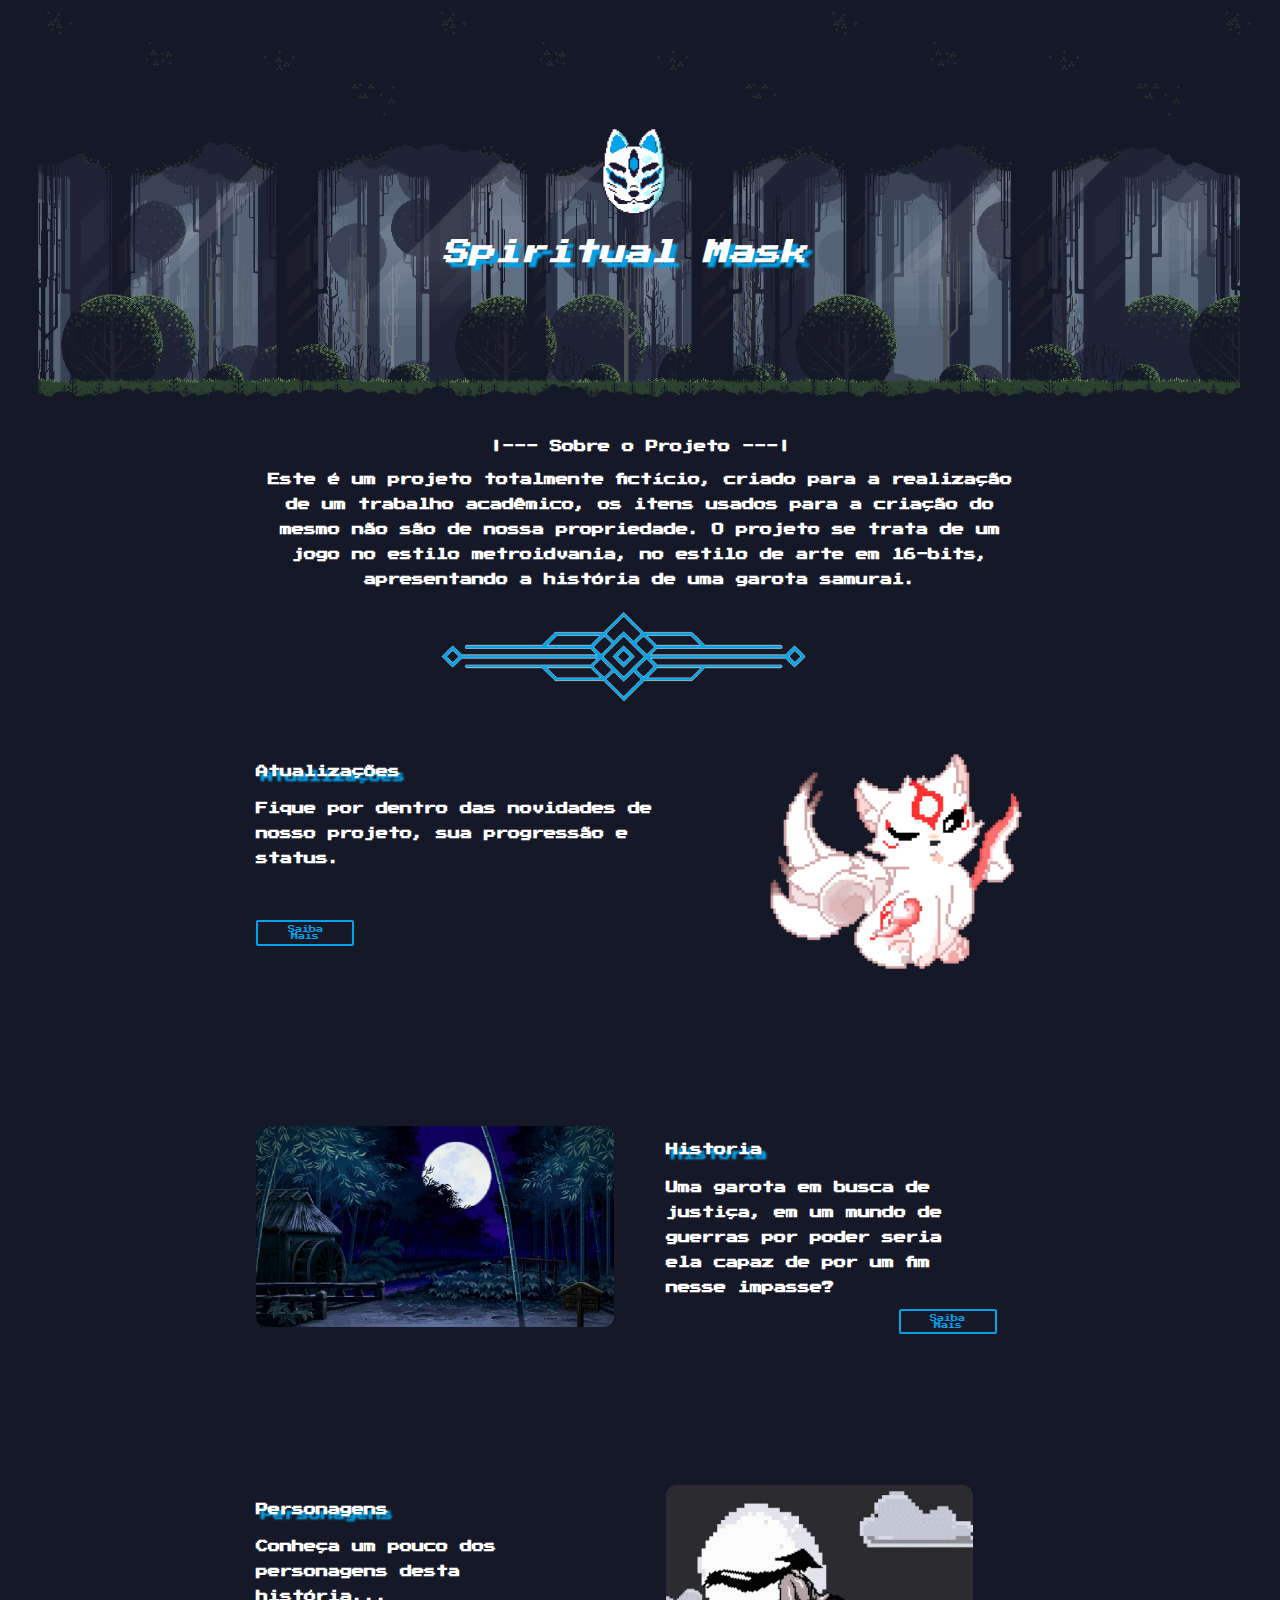
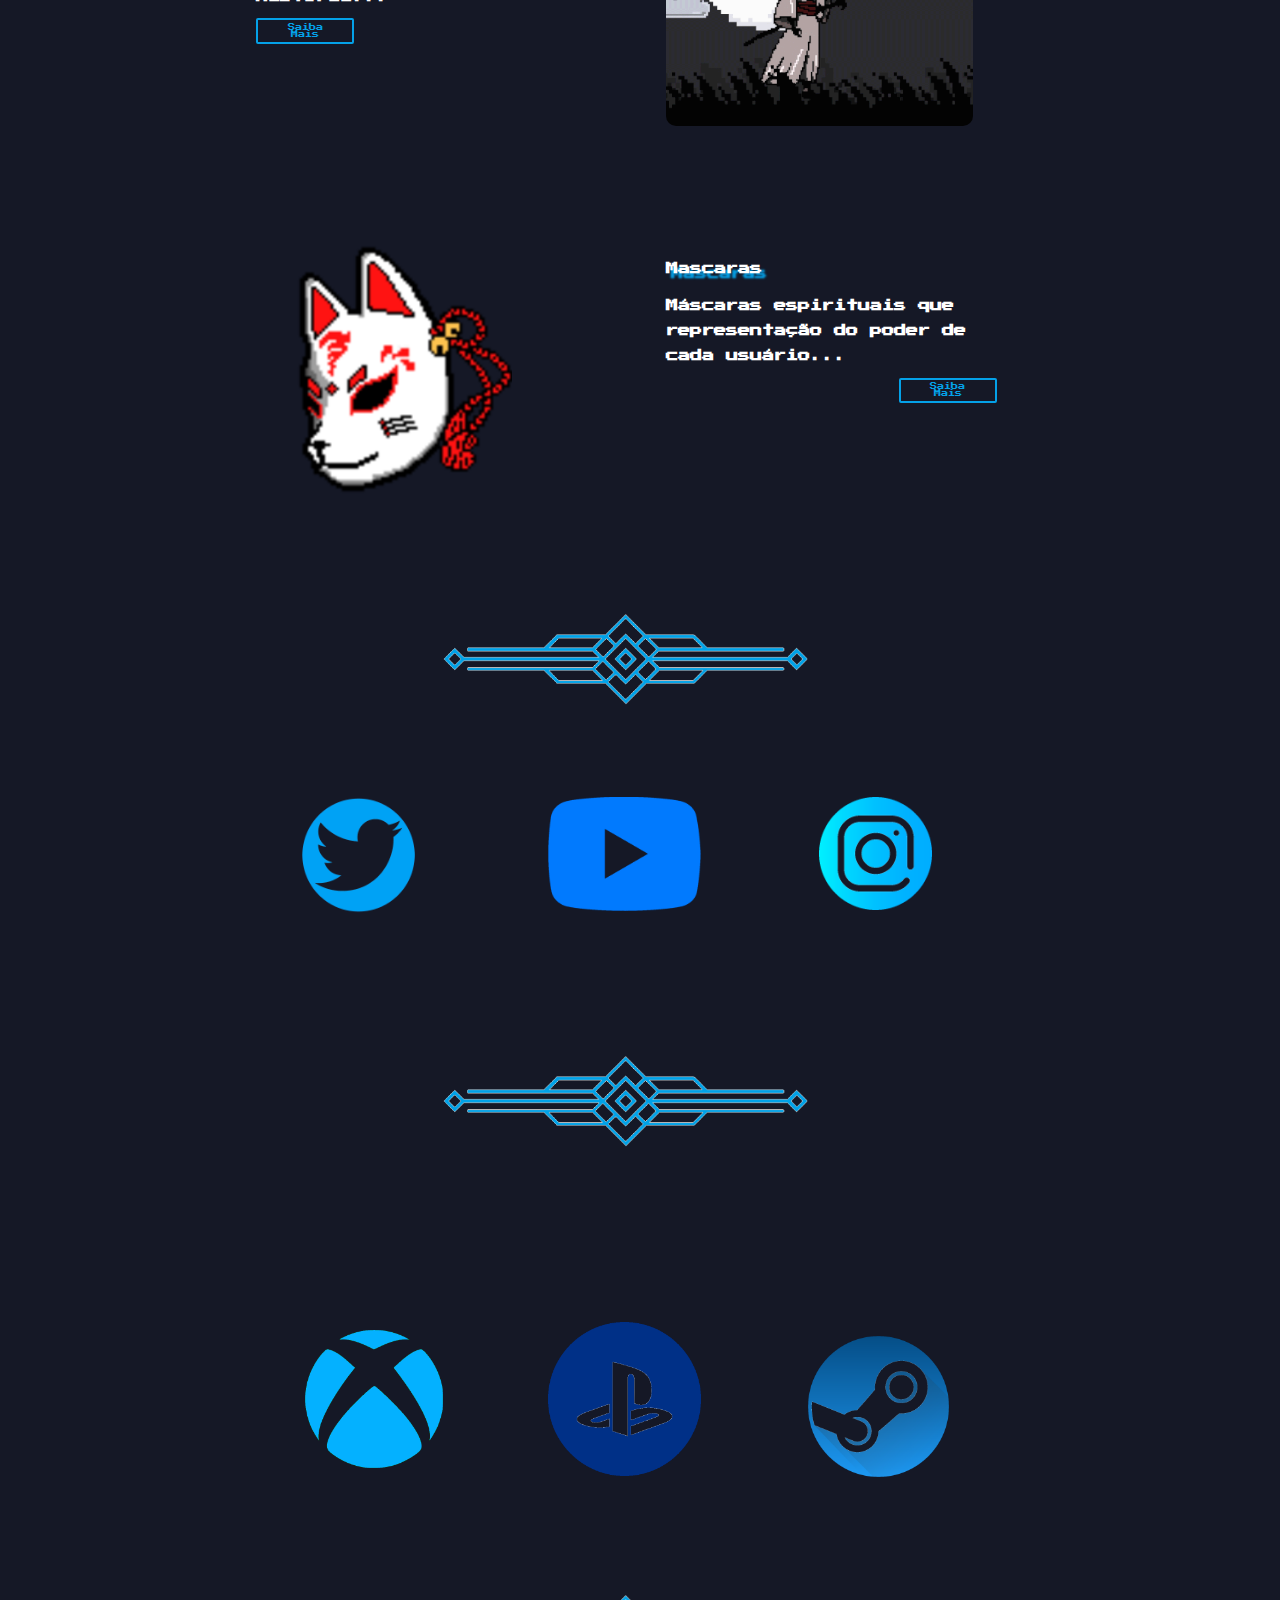
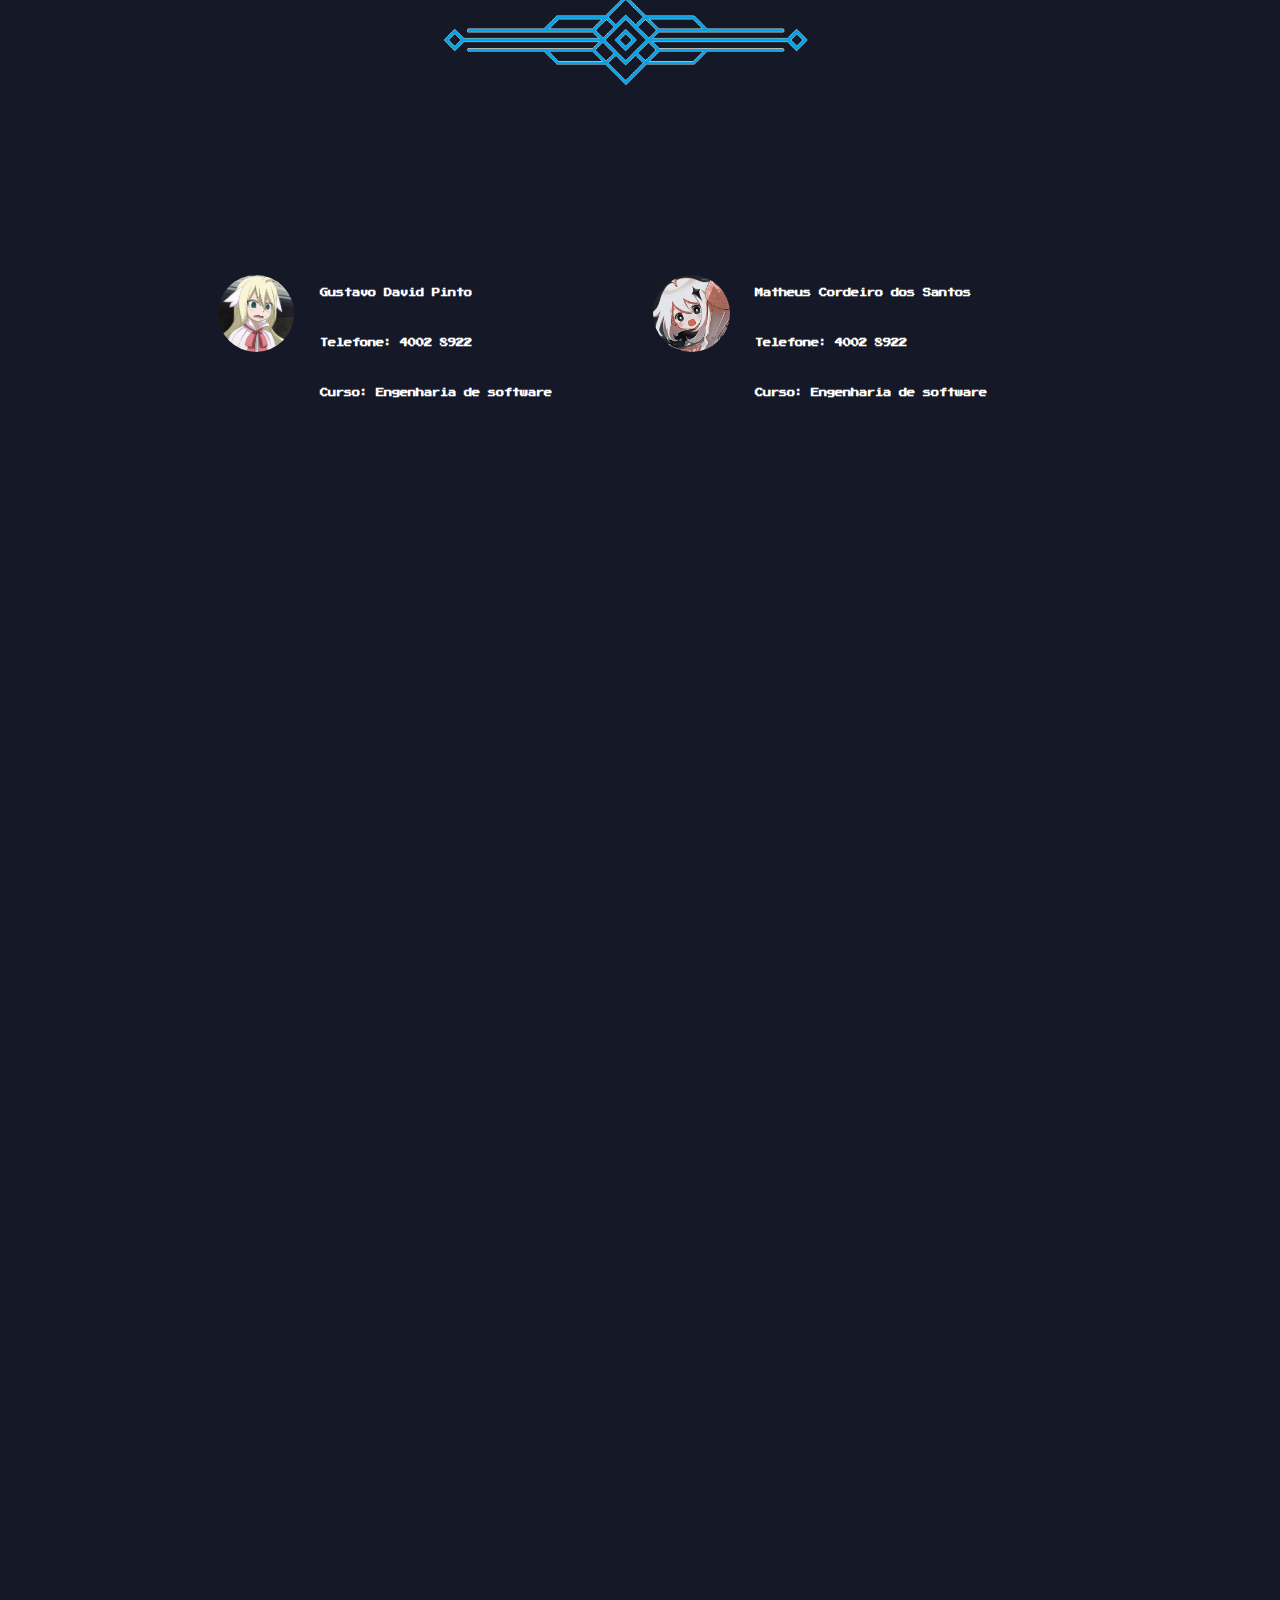
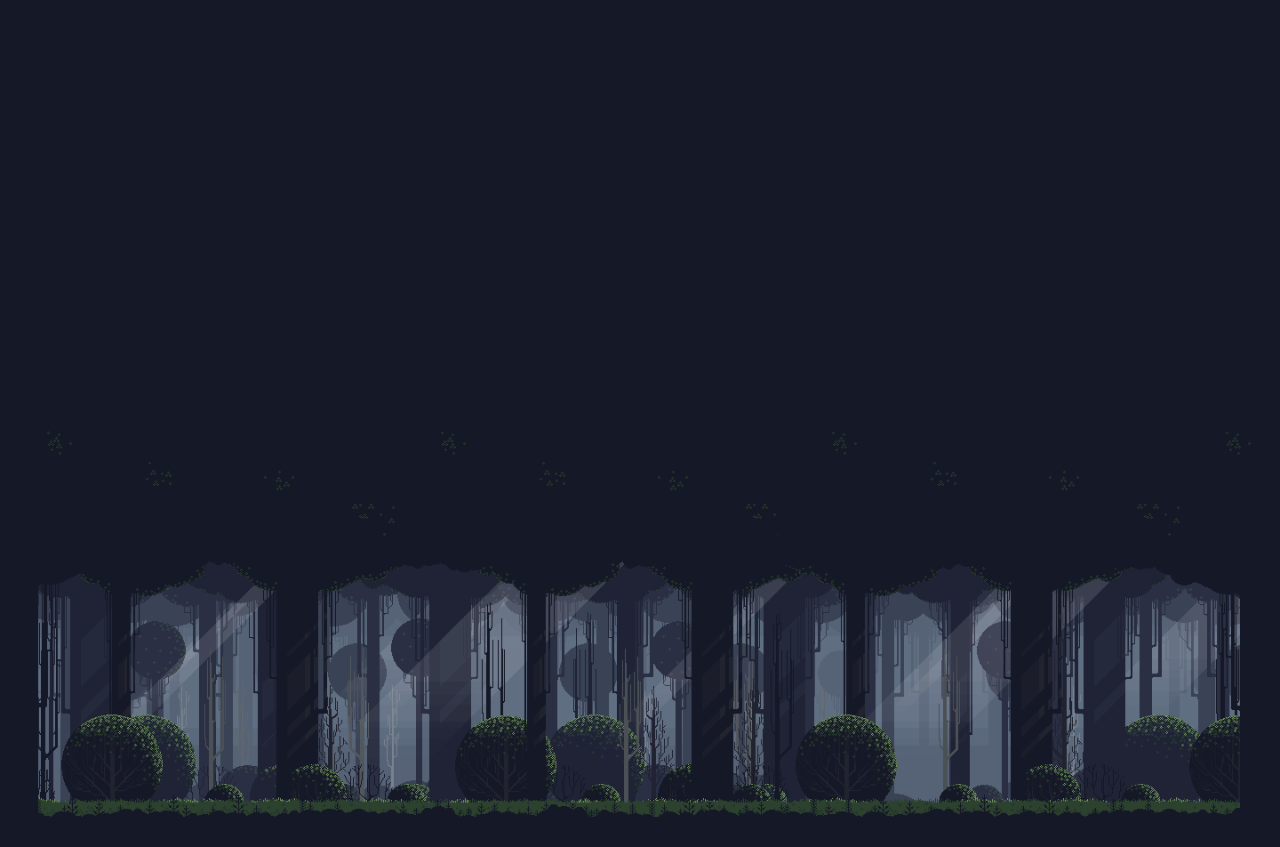
<file: index.html>
<!DOCTYPE html>

<html lang="pt-br">

<head>
    <meta charset="utf-8">
    <meta name="viewport" content="width=device-width">
    <title>Spiritual Mask</title>
    <link rel="stylesheet" href="style.css">
    <link rel="shortcut icon" href="Imagens/ImagensMascaras/KitsuneMask.png">
</head>

<body>
    <header class="ContainerTitulo">

        <header class="ImagemFundo">
            <img src="Imagens/ImagensFundo/Titulo.png">
        </header>

        <header class="MaskKitsune">
            <a href="index.html">
                <img src="Imagens/ImagensMascaras/KitsuneMask.png">
            </a>
        </header>

        <header class="textLink">
            <h1>
                <p><a href="index.html"> Spiritual Mask</a></p>
            </h1>
        </header>
    </header>

    <!------------------------------------------------------------------------------------------------------------------------------------------------------------------------>

    <main class="ContainMain">
        <main class="SobreProjeto">
            <h1><a>|--- Sobre o Projeto ---|</a></h1>

            <h1><a>Este é um projeto totalmente fictício, criado para a realização de um trabalho acadêmico, os itens
                    usados para a criação do mesmo não são de nossa propriedade.
                    O projeto se trata de um jogo no estilo metroidvania, no estilo de arte em 16-bits, apresentando a
                    história de uma garota samurai.
                </a></h1>
        </main>
      
      <main class="SeparadorAtualizacoes">
                <img src="Imagens/ImagensFundo/Separador.png">
            </main>

        <!------------------------------------------------------------------------------------------------------------------------------------------------------------------------>

        <main class="Atualizacoes">
          
            <main class="ImagemAtualizacoes">

                <img src="Imagens/ImagensPersonagens/kitsune.png">

            </main>
            <main class="TextoAtualizacoes">
                <h1> <a>
                        <p>
                            Atualizações
                        </p>
                    </a></h1>

                <h1> <a>
                        Fique por dentro das novidades de nosso projeto, sua progressão e status.
                    </a></h1>

                <main class="btAtualizacao">
                    <a href='Construcao.html'><button>Saiba Mais</button></a>
                </main>
            </main>
        </main>

        <!------------------------------------------------------------------------------------------------------------------------------------------------------------------------>

        <main class="Historia">
            <main class="ImagemHistoria">

                <img src="Imagens/ImagensFundo/Cenario.png">

            </main>
            <main class="TextoHistoria">
                <h1> <a>
                        <p>
                            Historia
                        </p>
                    </a></h1>

                <h1> <a>
                        Uma garota em busca de justiça, em um mundo de guerras por poder seria ela
                        capaz de por um fim nesse impasse?
                    </a></h1>

                <main class="btHistoria">
                    <a href='Construcao.html'><button>Saiba Mais</button></a>
                </main>
            </main>

        </main>

        <!------------------------------------------------------------------------------------------------------------------------------------------------------------------------>

        <main class="Personagens">
            <main class="ImagemPersonagens">

                <img src="Imagens/ImagensFundo/Personagem.png">

            </main>
            <main class="TextoPersonagens">
                <h1> <a>
                        <p>
                            Personagens
                        </p>
                    </a></h1>

                <h1> <a>
                        Conheça um pouco dos personagens desta história...
                    </a></h1>

                <main class="btPersonagens">
                    <a href='Personagens.html'><button>Saiba Mais</button></a>
                </main>
            </main>
        </main>

        <!------------------------------------------------------------------------------------------------------------------------------------------------------------------------>

        <main class="Mascaras">
            <main class="ImagemMascaras">

                <img src="Imagens/ImagensMascaras/kitsuneMask1.png">

            </main>
            <main class="TextoMascaras">
                <h1> <a>
                        <p>
                            Mascaras
                        </p>
                    </a></h1>

                <h1> <a>
                        Máscaras espirituais que representação do poder de cada usuário...
                    </a></h1>

                <main class="btMascaras">
                    <a href='Construcao.html'><button>Saiba Mais</button></a>
                </main>

            </main>
        </main>

        <main class="SeparadorRedesSociais">
            <img src="Imagens/ImagensFundo/Separador.png">
        </main>

        <!------------------------------------------------------------------------------------------------------------------------------------------------------------------------>
      
        <main class="RedesSociais">

            <main class="Imagemtwitter">

                <a
                    href="https://twitter.com/i/flow/login?input_flow_data=%7B%22requested_variant%22%3A%22eyJsYW5nIjoicHQifQ%3D%3D%22%7D">
                    <img src="Imagens/ImagensFundo/Twitter.png">
                </a>

            </main>

            <main class="ImagemYouTube">

                <a href="https://www.youtube.com/">
                    <img src="Imagens/ImagensFundo/YouTube.png">
                </a>

            </main>

            <main class="ImagemInstagram">

                <a href="https://www.instagram.com/">
                    <img src="Imagens/ImagensFundo/Instagram.png">
                </a>

            </main>

        </main>

        <main class="SeparadorFimMain">
            <img src="Imagens/ImagensFundo/Separador.png">
        </main>

        <!------------------------------------------------------------------------------------------------------------------------------------------------------------------------>   

      <main class="Plataformas"> 

          <main class= "playstation">
            <img src="Imagens/ImagensFundo/Playstation.png">
          </main>

          <main class= "steam">
            <img src="Imagens/ImagensFundo/Steam.png">
          </main>

          <main class= "xbox">
            <img src="Imagens/ImagensFundo/Xbox.png">
          </main>

        </main>

      <main class="SeparadorFimMain3">
            <img src="Imagens/ImagensFundo/Separador.png">
        </main>
      
 <!------------------------------------------------------------------------------------------------------------------------------------------------------------------------>    
        <main class="containFim">

            <main class="GustavoDesenvolvedores">
                <img src="Imagens/ImagensFundo/Mavis.jpg">

            </main>

            <main class="TextGustavoDesenvolvedores">
                <h1><a>
                        Gustavo David Pinto<br><br>

                        Telefone: 4002 8922<br><br>

                        Curso: Engenharia de software
                    </a></h1>
            </main>


            <main class="MatheusDesenvolvedores">
                <img src="Imagens/ImagensFundo/paimon.jpg">

            </main>

            <main class="TextMatheusDesenvolvedores">
                <h1><a>
                        Matheus Cordeiro dos Santos<br><br>

                        Telefone: 4002 8922<br><br>

                        Curso: Engenharia de software
                    </a></h1>

            </main>
        </main>
    </main>


    <!---------------------------------------------------------------------Fim--------------------------------------------------------------------------------------------------->

    <footer >

        <footer class="containFimbackground">
            <img src = "Imagens/ImagensFundo/Titulo.png">
        </footer>
        
    </footer>

</body>

</html>
</file>
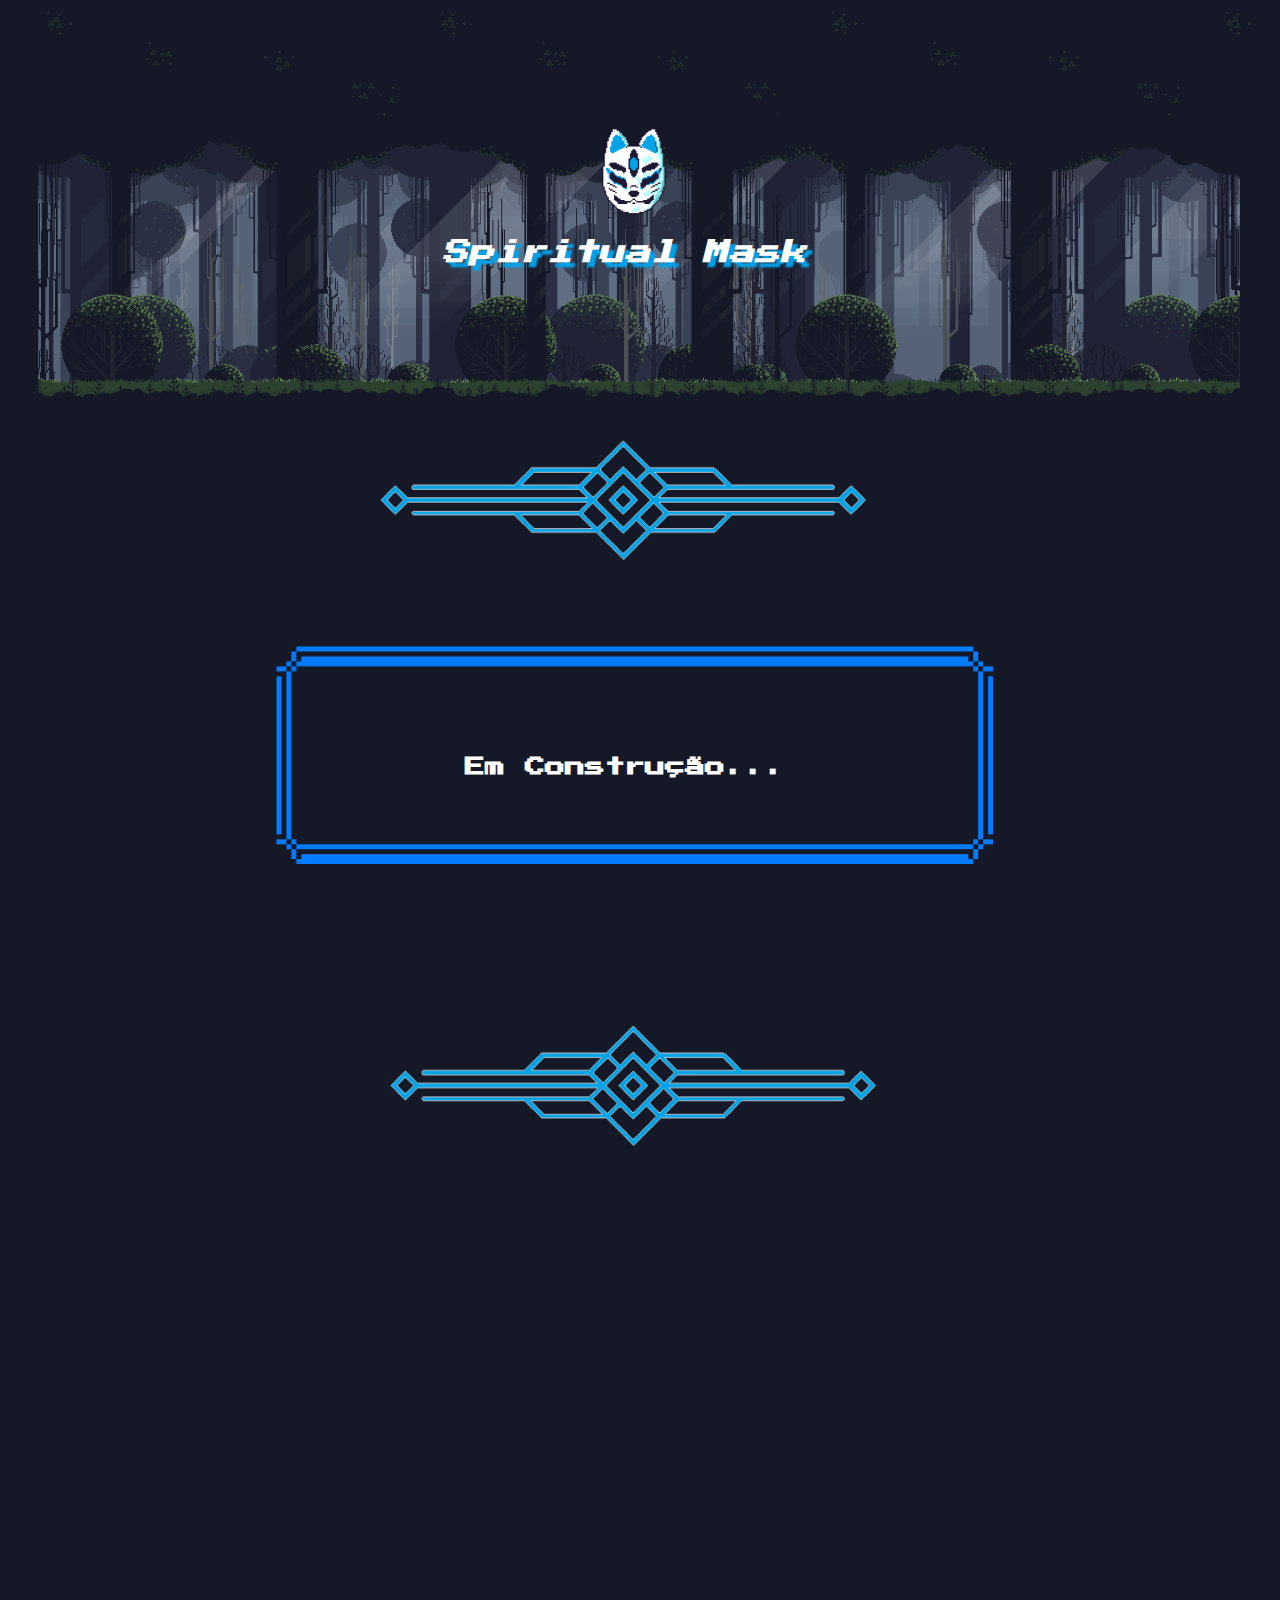
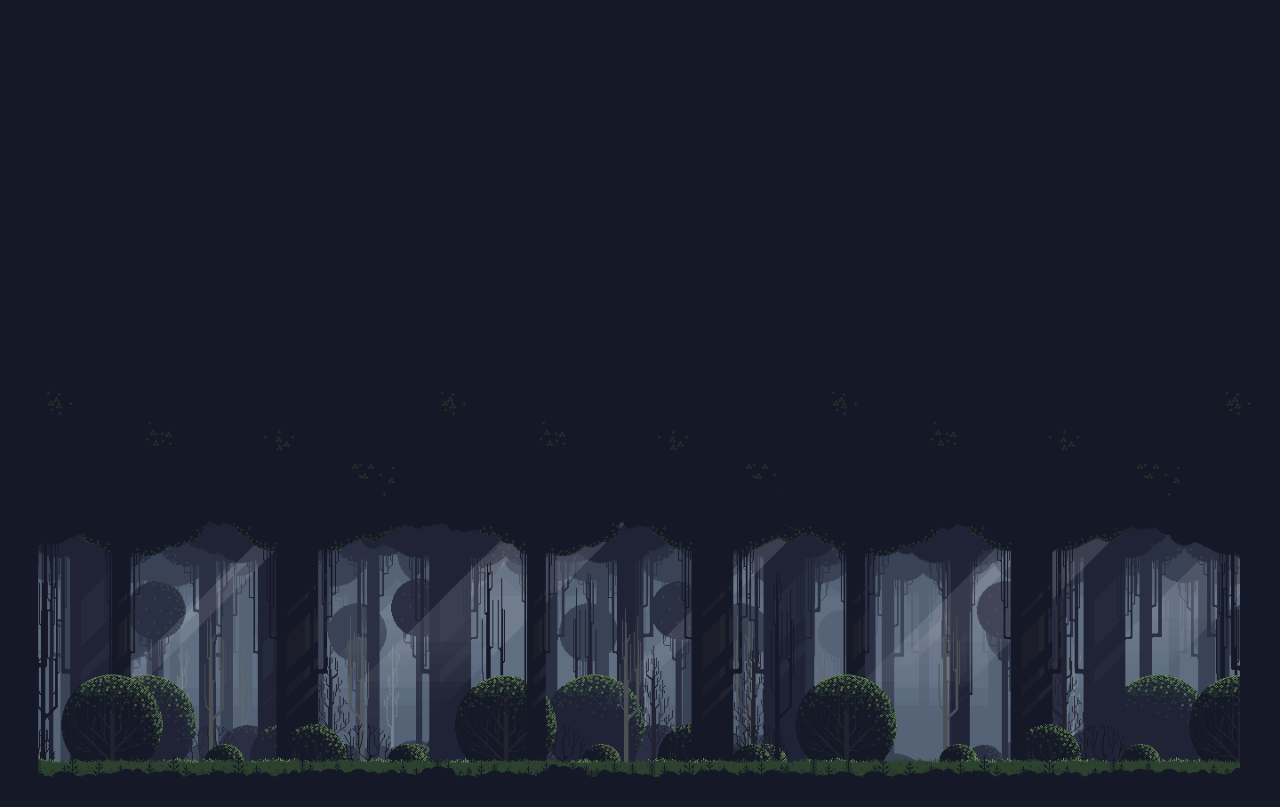
<file: Construcao.html>
<!DOCTYPE html>

<html lang="pt-br">

<head>
    <meta charset="utf-8">
    <meta name="viewport" content="width=device-width">
    <title>Spiritual Mask</title>
    <link rel="stylesheet" href="style.css">
    <link rel="shortcut icon" href="Imagens/ImagensMascaras/KitsuneMask.png">
</head>

<body>
    <header class="ContainerTitulo">

        <header class="ImagemFundo">
            <img src="Imagens/ImagensFundo/Titulo.png">
        </header>

        <header class="MaskKitsune">
            <a href="index.html">
                <img src="Imagens/ImagensMascaras/KitsuneMask.png">
            </a>
        </header>

        <header class="textLink">
            <h1>
                <p><a href="index.html"> Spiritual Mask</a></p>
            </h1>
        </header>
    </header>
    
    <!------------------------------------------------------------------------------------------------------------------------------------------------------->

    <main class="ContainMain">
        <main class="MainConstrucao">

            <main class="SeparadorConstrucao">
                <img src="Imagens/ImagensFundo/Separador.png">
            </main>

            <main class="ConstrucaoFundo">
                <img src="Imagens/ImagensFundo/Dialogo.png">
            </main>
            <main class="ConstrucaoTexto">
                <h1><a>
                        Em Construção...
                    </a></h1>
            </main>
            <main class="SeparadorFimConstrucao">
                <img src="Imagens/ImagensFundo/Separador.png">
            </main>
        </main>
    </main>




    


    <footer>

       <footer class="containFimbackground3">
            <img src = "Imagens/ImagensFundo/Titulo.png">
          </footer>

    </footer>
</body>
</file>
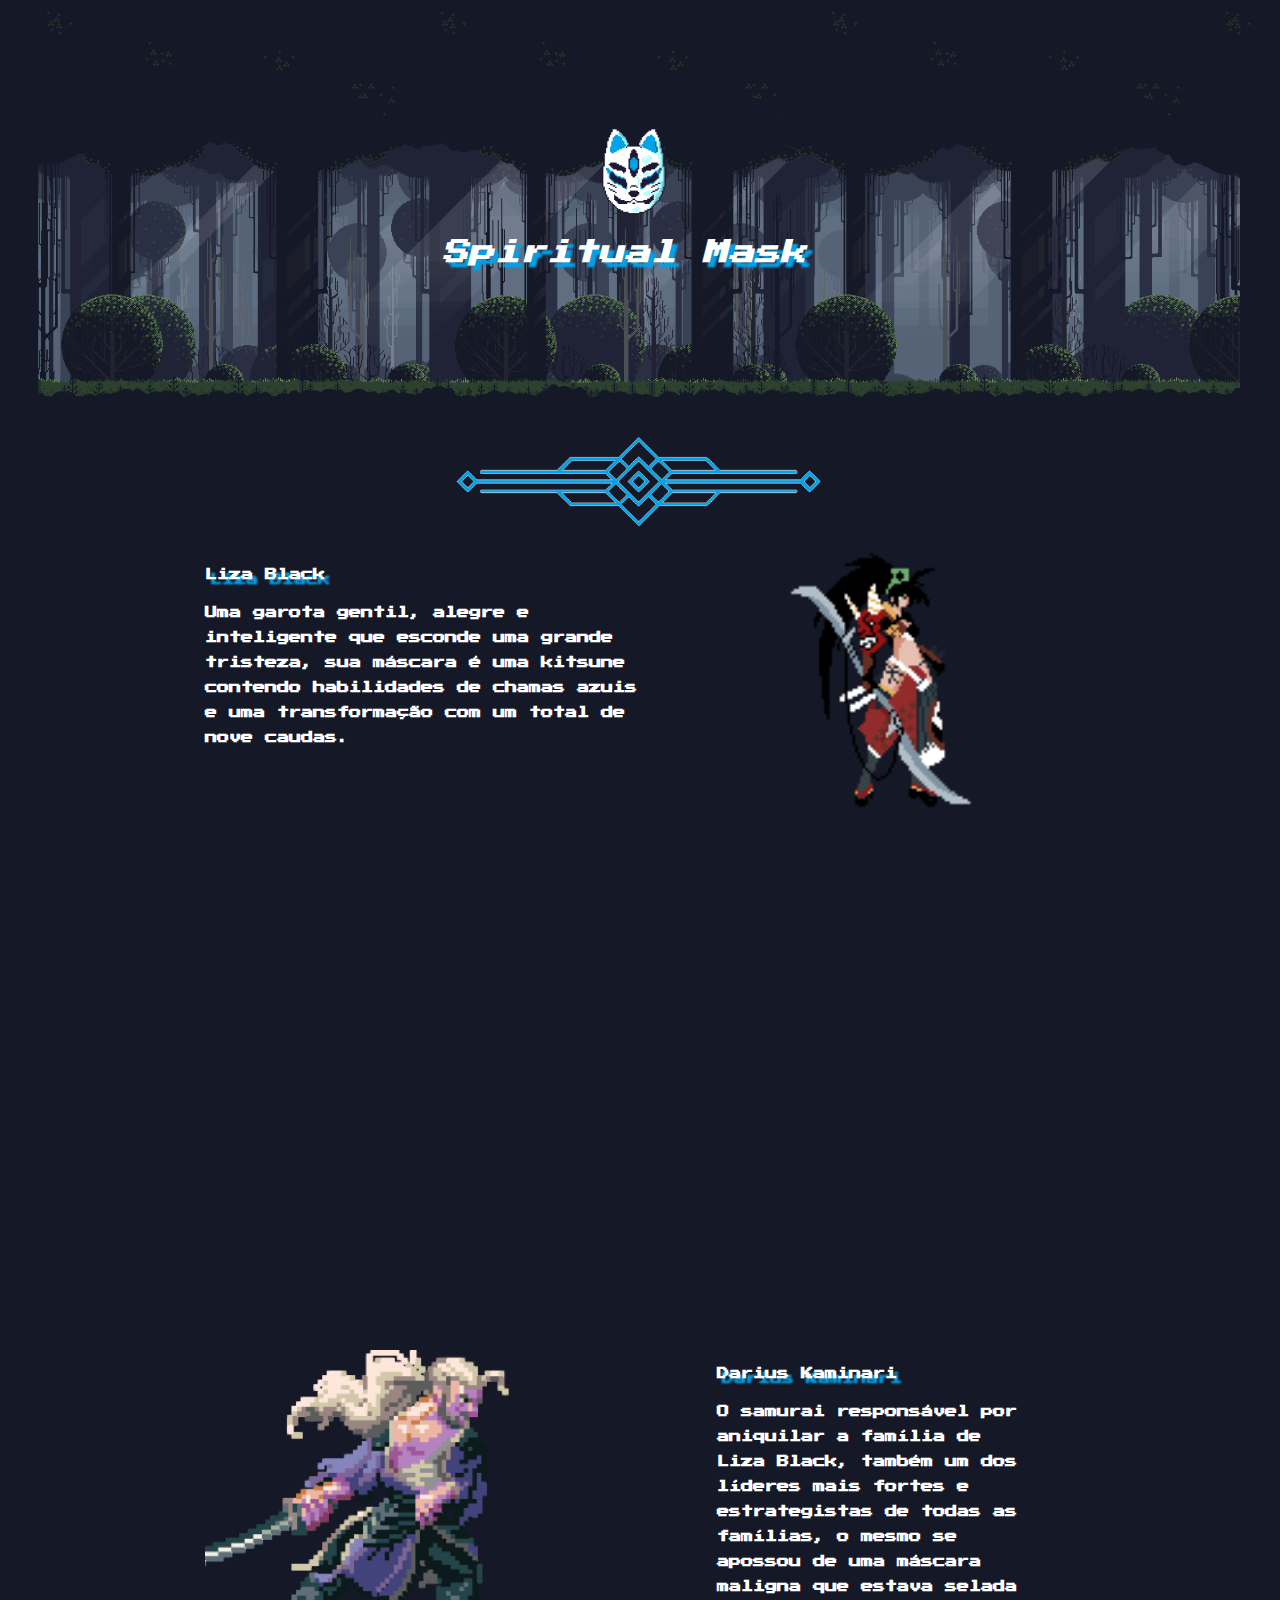
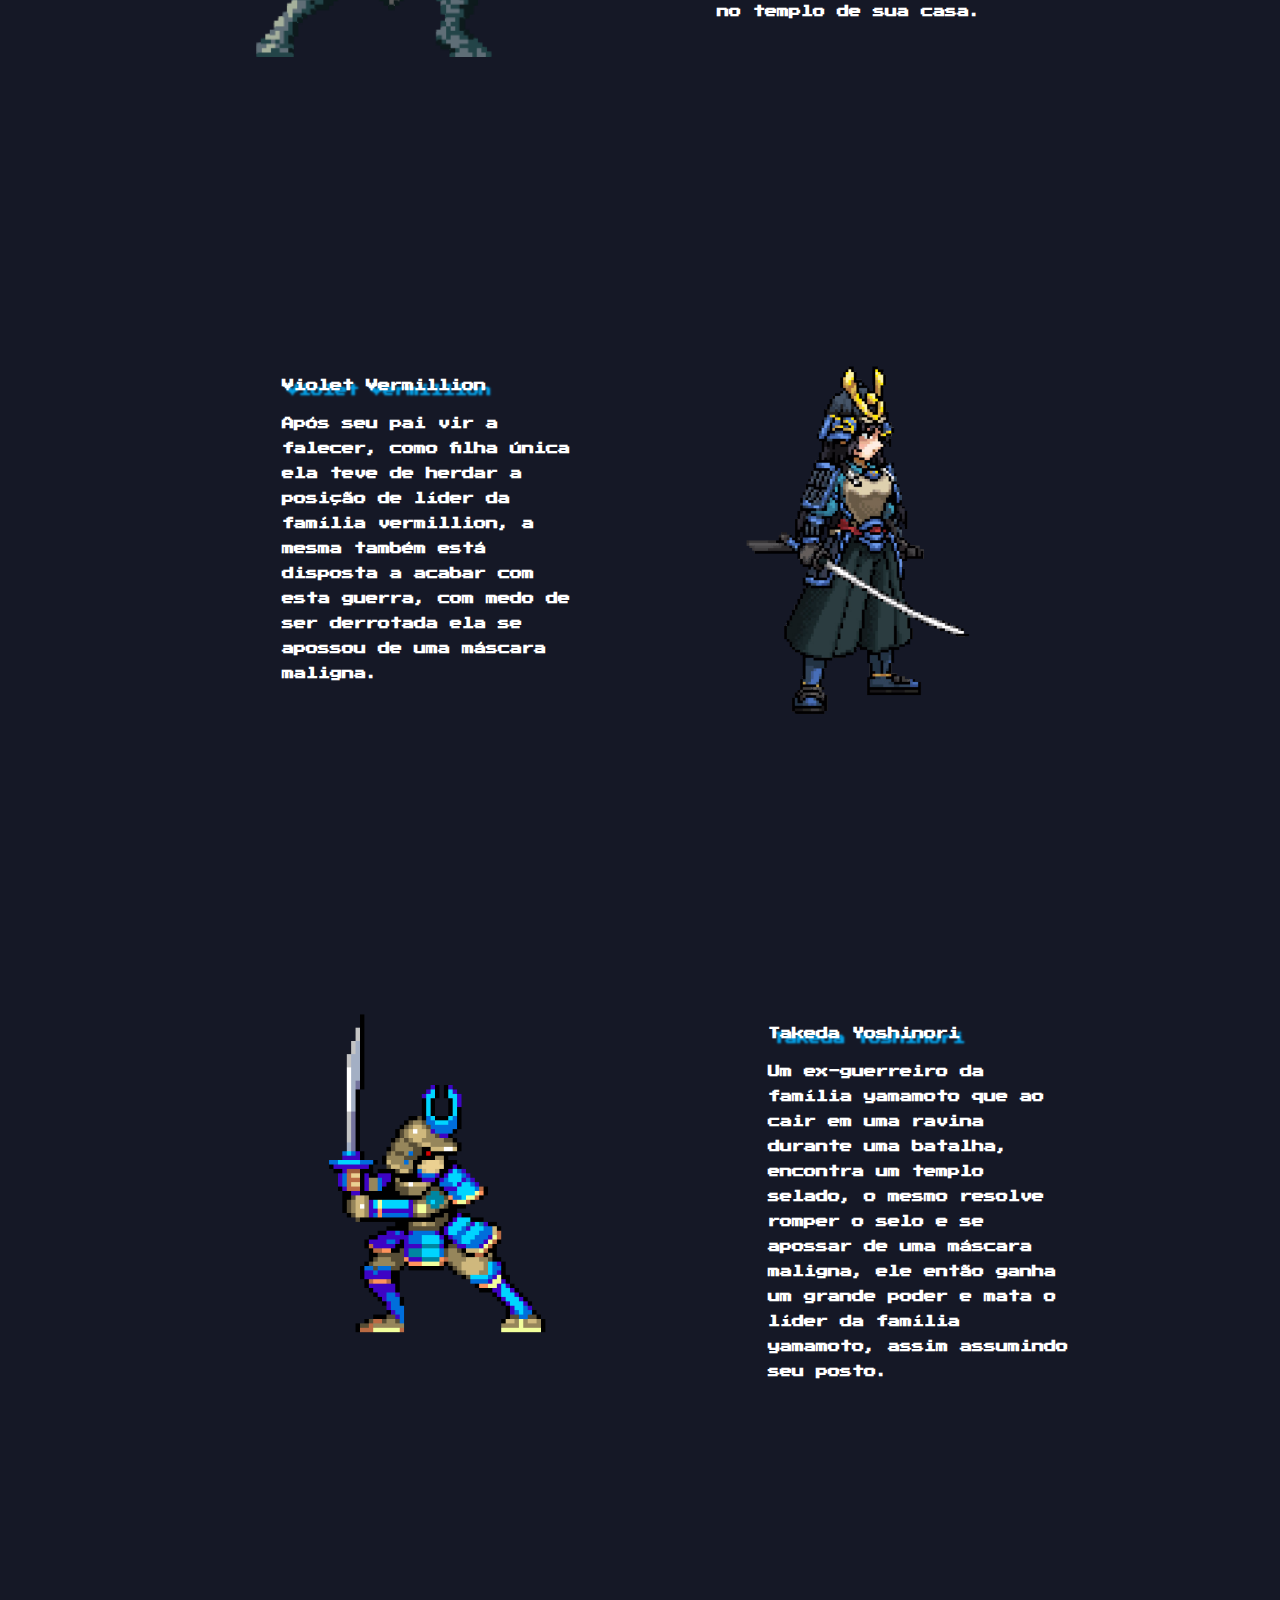
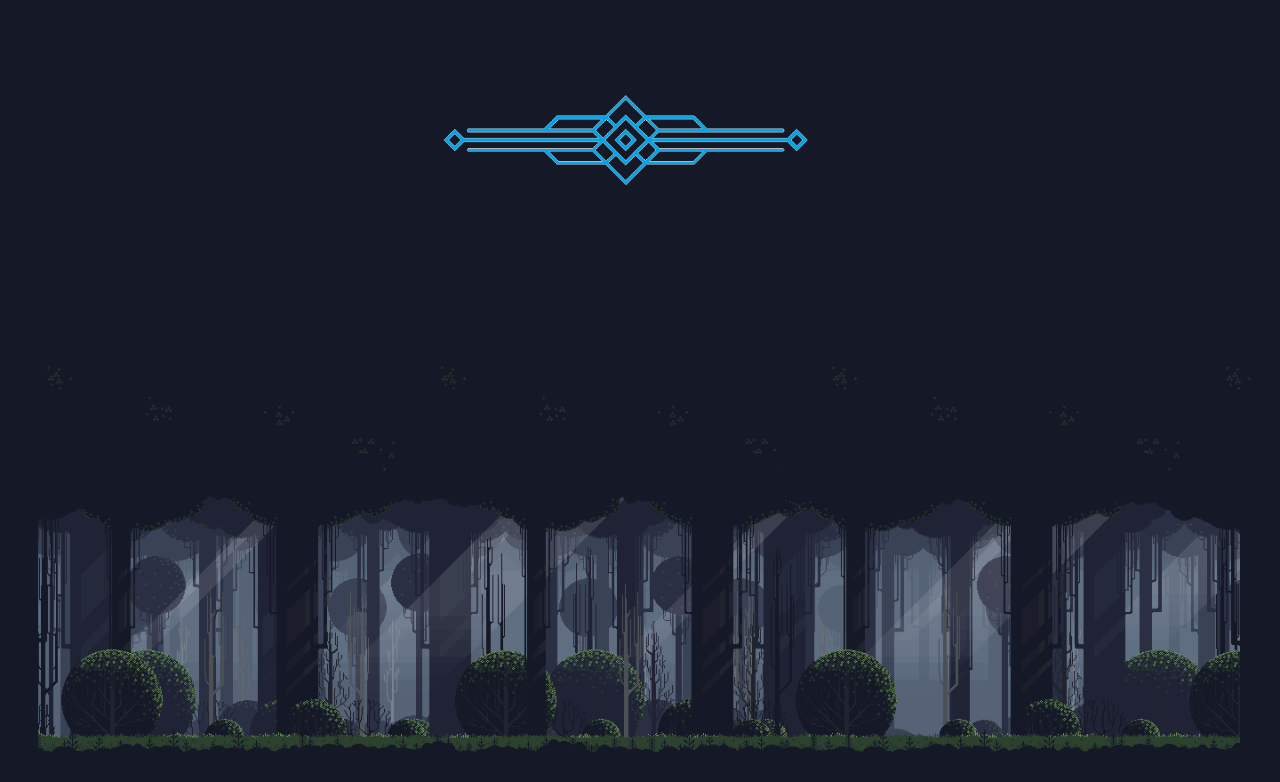
<file: Personagens.html>
<!DOCTYPE html>

<html lang="pt-br">

<head>
    <meta charset="utf-8">
    <meta name="viewport" content="width=device-width">
    <title>Spiritual Mask</title>
    <link rel="stylesheet" href="style.css">
    <link rel="shortcut icon" href="Imagens/ImagensMascaras/KitsuneMask.png">
</head>

<body>
    <header class="ContainerTitulo">

        <header class="ImagemFundo">
            <img src="Imagens/ImagensFundo/Titulo.png">
        </header>

        <header class="MaskKitsune">
            <a href="index.html">
                <img src="Imagens/ImagensMascaras/KitsuneMask.png">
            </a>
        </header>

        <header class="textLink">
            <h1>
                <p><a href="index.html"> Spiritual Mask</a></p>
            </h1>
        </header>
    </header>


    <main class="LizaBlack">
        <main class="SeparadorPersonagens">
            <img src="Imagens/ImagensFundo/Separador.png">
        </main>
        <main class="SamuraiGirl">
            <img src="Imagens/ImagensPersonagens/samurai girl.png">
            <main class="TextoLiza">
                <h1> <a>
                        <p>
                            Liza Black
                        </p>
                    </a></h1>
                <h1> <a>
                        Uma garota gentil, alegre e inteligente que esconde uma grande tristeza, sua máscara é uma
                        kitsune contendo habilidades de chamas azuis e uma transformação com um total de nove caudas.
                    </a></h1>
            </main>
        </main>
    </main>

    <main class="Darius">
        <main class="ImagemDarius">

            <img src="Imagens/ImagensPersonagens/Darius.png">

        </main>
        <main class="TextoDarius">
            <h1> <a>
                    <p>
                        Darius Kaminari
                    </p>
                </a></h1>

            <h1> <a>
                    O samurai responsável por aniquilar a família de Liza Black, também um dos líderes mais fortes e
                    estrategistas de todas as famílias, o mesmo se apossou de uma máscara maligna que estava selada no
                    templo de sua casa.
                </a></h1>
        </main>
    </main>

  <main class="VioletVermillion">
        <main class="ImagemViolet">
            <img src="Imagens/ImagensPersonagens/Violet.png">
            <main class="TextoViolet">
                <h1> <a>
                        <p>
                            Violet Vermillion
                        </p>
                    </a></h1>
                <h1> <a>
         Após seu pai vir a falecer, como filha única ela teve de herdar a posição de líder da família vermillion, a mesma também está disposta a acabar com esta guerra, com medo de ser derrotada ela se apossou de uma máscara maligna.
                    </a></h1>
            </main>
        </main>
    </main>

  <main class="Takeda">
        <main class="ImagemTakeda">

            <img src="Imagens/ImagensPersonagens/Samurai.png">

        </main>
        <main class="TextoTakeda">
            <h1> <a>
                    <p>
                        Takeda Yoshinori
                    </p>
                </a></h1>

            <h1> <a>
Um ex-guerreiro da família yamamoto que ao cair em uma ravina durante uma batalha, encontra um templo selado, o mesmo resolve romper o selo e se apossar de uma máscara maligna, ele então ganha um grande poder e mata o líder da família yamamoto, assim assumindo seu posto.
                </a></h1>
        </main>
    </main>

    <main class="SeparadorFimMain2">
            <img src="Imagens/ImagensFundo/Separador.png">
    </main>

        <footer>

          <footer class="containFimbackground2">
            <img src = "Imagens/ImagensFundo/Titulo.png">
          </footer>
          
        </footer>


</body>
</file>
<file: style.css>
@import url('https://fonts.googleapis.com/css?family=Press+Start+2P');

body {
  margin:0;
  font-family: 'Press Start 2P';
  background-color: #151826;
}
a{
    color:white;
    text-decoration: none;
    line-height:25px;
}

b{
    color:black;
    text-decoration: none;
    line-height:30px;
}

p{
    text-shadow: 5px 5px 2px #04a1e8;
}

button{
    padding: 5% 40%;
    text-align: center;
    justify-content: center;
    font-family: 'Press Start 2P';
    color:#04a1e8;
    border:2px solid #04a1e8;
    border-radius:2px;
    background: transparent;
    transition: 1s;
    font-size: calc(5px + (17 - 16) * (100vw - 400px) / (800 - 400));
}

button:hover{
   padding: 5% 40%;
    font-family: 'Press Start 2P';
    color:white;
    border:2px solid #04a1e8;
    border-radius:2px;
    background:#04a1e8 ;
    font-size: calc( 5px + (17 - 16) * (100vw - 400px) / (800 - 400));
}


/*---------------------------------------------Titulo------------------------------------------------------------------------------------*/

.ContainerTitulo{
    position: relative;
    padding: 0;
    margin:0;
}


.ImagemFundo img{
    position: relative;
    height: 100%;
    width: 100%;
}

.MaskKitsune img{
    position: absolute;
    height: auto;
    width: 5%;
    bottom:auto;
    top: 30%;
    right:48%;

}

.textLink{
    align-items: center;
    text-align:center;
    font-style:italic;
    position: absolute;
    bottom:auto;
    top: 50%;
    right:37%;
    left:auto;
    font-size: calc( 4px + (20 - 16) * (100vw - 400px) / (800 - 400));
}




/*---------------------------------------------Main------------------------------------------------------------------------------------*/

.ContainMain{
    position: relative;
    padding-right: 20vw;
    padding-left: 20vw;
}

.SobreProjeto{
    justify-content:center;
    align-items: center;
    text-align:center;
    font-size: calc( 4px + (17 - 16) * (100vw - 400px) / (800 - 400));
    
}

/*---------------------------------------------------------------------------------------------------------------------------*/

.SeparadorAtualizacoes img{
    position: relative;
    height: auto;
    width: 50%;
    bottom:auto;
    top: 100%;
    left:23%;
}

.Atualizacao{
    position: relative;
    padding-right: 20vw;
    padding-left: 20vw;
    top: 100%;
    bottom:auto;
    height: auto;
}

.ImagemAtualizacoes img{
    position: absolute;
    height: auto;
    width: 20%;
    right:20%;
    bottom:auto;
    top: 115%;
    
}

.TextoAtualizacoes{
    position: absolute;
    justify-content:flex-start;
    font-size: calc( 4px + (17 - 16) * (100vw - 400px) / (800 - 400));
    top: 113%;
    width: 34%;
}

.btAtualizacao{
    position:absolute;
    text-align: center;
    top:130%;
    justify-content:flex-start;
    left: 0;
}
/*---------------------------------------------------------------------------------------------------------------------------*/
.Historia{
    position: absolute;
    padding-right: 20vw;
    padding-left: 20vw;
    top: 250%;
    bottom:auto;
    height: auto;
}

.ImagemHistoria img{
    border-radius:10px;
    position: absolute;
    height: auto;
    width: 70%;
    left:0;
    bottom:auto;
}

.TextoHistoria{
    position: absolute;
    justify-content:flex-start;
    font-size: calc( 4px + (17 - 16) * (100vw - 400px) / (800 - 400));
    left:80%;
    width: 60%;
    height:auto;
}

.btHistoria{
    position:absolute;
    justify-content:flex-end;
    top:100%;
    right:0;
}

/*---------------------------------------------------------------------------------------------------------------------------*/

.Personagens{
    position: absolute;
    padding-right: 20vw;
    padding-left: 20vw;
    top: 380%;
    bottom:auto;
    height: auto;
}

.ImagemPersonagens img{
    position: absolute;
    border-radius:10px;
    height: auto;
    width: 60%;
    left:80%;
    bottom:auto;
}

.TextoPersonagens{
    position: absolute;
    justify-content:flex-start;
    font-size: calc( 4px + (17 - 16) * (100vw - 400px) / (800 - 400));
    left:0;
    width: 60%;
    height:auto;
}

.btPersonagens{
    position:absolute;
    top:100%;
    left: 0;
}




/*---------------------------------------------------------------------------------------------------------------------------*/
.Mascaras{
    position: absolute;
    padding-right: 20vw;
    padding-left: 20vw;
    top: 510%;
    bottom:auto;
    height: auto;
}

.ImagemMascaras img{
    border-radius:10px;
    position: absolute;
    height: auto;
    width: 50%;
    left:0;
    bottom:auto;
}

.TextoMascaras{
    position: absolute;
    justify-content:flex-start;
    font-size: calc( 4px + (17 - 16) * (100vw - 400px) / (800 - 400));
    left:80%;
    width: 60%;
    height:auto;
}

.btMascaras{
    position:absolute;
    top:100%;
    right: 0;
}

.SeparadorRedesSociais img{
    position: absolute;
    left:34%;
    height: auto;
    width: 30%;
    bottom:auto;
    top: 640%;
}



/*-----------------------------------------------RedesSociais----------------------------------------------------------------------------*/

.RedesSociais{
    position: absolute;
    padding-right: 20vw;
    padding-left: 20vw;
    top: 710%;
    bottom:auto;
    height: auto;
}

.Imagemtwitter img{
    top:20%;
    position: absolute;
    height: auto;
    width: 40%;
    bottom:auto;
    left:0%;
}

.ImagemYouTube img{
    top:5%;
    position: absolute;
    height: auto;
    width: 30%;
    bottom:auto;
    left:57%;
}

.ImagemInstagram img{
    top:20%;
    position: absolute;
    height: auto;
    width: 22%;
    bottom:auto;
    left:110%;
}

.SeparadorFimMain img{
    position: absolute;
    left:34%;
    height: auto;
    width: 30%;
    bottom:auto;
    top: 800%;
}

.SeparadorFimMain2 img{
    position: absolute;
    left:34%;
    height: auto;
    width: 30%;
    bottom:auto;
    top: 365%;
}

/*------------------------ PLATAFORMAS ----------------------------------------------------*/

.Plataformas {
  position: absolute;
  padding-right: 20vw;
  padding-left: 20vw;
  top: 900%;
  bottom:auto;
  height: auto;
}

.xbox img{
    top:20%;
    position: absolute;
    height: auto;
    width: 30%;
    bottom:auto;
    left:8%;
}


.playstation img{
    top:5%;
    position: absolute;
    height: auto;
    width: 30%;
    bottom:auto;
    left:57%;
}

.steam img{
    top:20%;
    position: absolute;
    height: auto;
    width: 33%;
    bottom:auto;
    left:105%;
}


/*-----------------------------------------------rodape----------------------------------------------------------------------------*/

.SeparadorFimMain3 img{
    position: absolute;
    left:34%;
    height: auto;
    width: 30%;
    bottom:auto;
    top: 995%;
}


.containFim{
    top:1100%;
    right: 43%;
    position: absolute;
    padding-right: 20vw;
    padding-left: 20vw;
}

.GustavoDesenvolvedores img{
    border-radius:50px;
    top:0;
    position: absolute;
    height: auto;
    width: 15%;
    bottom:auto;
    left:0;
}

.TextGustavoDesenvolvedores{
    position: absolute;
    font-size: calc( 2px + (17 - 16) * (100vw - 400px) / (800 - 400));
    height: auto;
    width: 60%;
    top: 110%;
    left:20%;
}

.MatheusDesenvolvedores img{
    border-radius:50px;
    top:0;
    position: absolute;
    height: auto;
    width: 15%;
    bottom:auto;
    right:0;
    
}

.TextMatheusDesenvolvedores{
    top:110%;
    position: absolute;
    font-size: calc( 2px + (17 - 16) * (100vw - 400px) / (800 - 400));
    left:105%;
    width: 60%;

}


.containFimbackground img{
    margin:0;
    padding:0;
    position: absolute;
    left:0;
    top:580%;
    width: 100%;
}

.containFimbackground2 img{
    margin:0;
    padding:0;
    position: absolute;
    left:0;
    top: 395%;
    width: 100%;
}




/*--------------------------------Construcao.html-------------------------------------------------------------------------------------------*/


.MainConstrucao{
    position: absolute;
    padding-right: 20vw;
    padding-left: 20vw;
}

.SeparadorConstrucao img{
    position: relative;
    align-items: center;
    height: auto;
    width: 100%;
    bottom:auto;
    top: 50%;
    right: 28%;
}

.ConstrucaoFundo img{
    position: absolute;
    top: 150%;
    width:70%;
    right:28%;
}

.ConstrucaoTexto{
    position: absolute;
    text-align: center;
    width:40%;
    height:502%;
    top:215%;
    left:auto;
    right: 44%;
    font-size: calc( 8px + (17 - 16) * (100vw - 400px) / (800 - 400));
}

.SeparadorFimConstrucao img{
    position: absolute;
    align-items: center;
    height: auto;
    width: 50%;
    bottom:auto;
    left: auto;
    top: 400%;
    right:38%;
}




/*  ----------------------  PERSONAGENS ---------------------------------------------------------------------------------------------------------------------------------*/

.SeparadorPersonagens img {
  position: relative;
    height: auto;
    width: 50%;
    bottom:auto;
    top: 50%;
    left:25%;
}

.LizaBlack {
    position: relative;
    padding-right: 20vw;
    padding-left: 20vw;
    top: 100%;
    bottom:auto;
    height: auto;
}

.SamuraiGirl img {
  position: absolute;
  height: auto;
  width: 20%;
  right:20%;
  bottom:auto;
  top: 115%;
}

.TextoLiza {
  position: absolute;
    justify-content:flex-start;
    font-size: calc( 4px + (17 - 16) * (100vw - 400px) / (800 - 400));
    top: 113%;
    width: 34%;
    right: 50%;
}

.Darius {
  position: absolute;
  padding-right: 20vw;
  padding-left: 20vw;
  top: 150%;
  bottom:auto;
  height: auto;
}

.ImagemDarius img {
  position: absolute;
  border-radius:10px;
  height: auto;
  width: 60%;
  left:40%;
  bottom:auto;
}

.TextoDarius {
  position: absolute;
  justify-content:flex-start;
  font-size: calc( 4px + (17 - 16) * (100vw - 400px) / (800 - 400));
  left:140%;
  width: 60%;
  height:auto;
}

.VioletVermillion {
  position: absolute;
  padding-right: 20vw;
  padding-left: 20vw;
  top: 218%;
  bottom:auto;
  height: auto;
}

.ImagemViolet img {
  position: absolute;
  border-radius:10px;
  height: auto;
  width: 45%;
  left:145%;
  bottom: auto;
}

.TextoViolet {
  position: absolute;
  justify-content:flex-start;
  font-size: calc( 4px + (17 - 16) * (100vw - 400px) / (800 - 400));
  left: 55%;
  width: 60%;
  height:auto;
}

.Takeda {
  position: absolute;
  padding-right: 20vw;
  padding-left: 20vw;
  top: 290%;
  bottom:auto;
  height: auto;
}

.ImagemTakeda img {
  border-radius:10px;
  position: absolute;
  height: auto;
  width: 50%;
  left: 60%;
  bottom:auto;
}

.TextoTakeda {
  position: absolute;
  justify-content:flex-start;
  font-size: calc( 4px + (17 - 16) * (100vw - 400px) / (800 - 400));
  left: 150%;
  width: 60%;
  height:auto;
}


.TheEnd{
    position: relative;
    width: 100%;
    height:100%;
}

.containFimbackground3 img{
    margin:0;
    padding:0;
    position: absolute;
    left:0;
    top: 220%;
    width: 100%;
}
</file>
